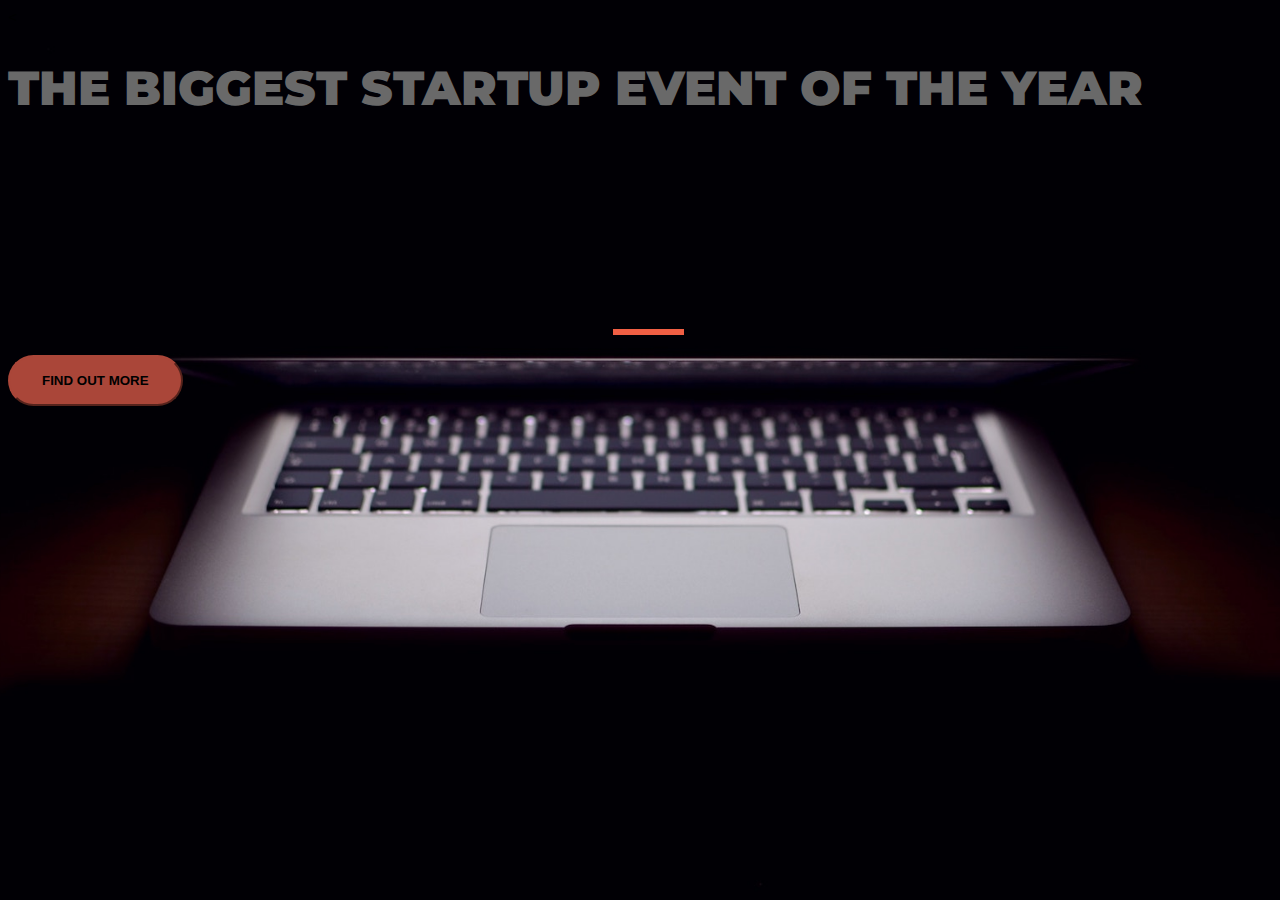
<file: index.html>
<!DOCTYPE html>
<html>

  <head>

    <title>Startup</title>
    <meta charset="utf-8">
    <meta name="viewport" content="width=device-width, initial-scale=1">

    <!-- Google Fonts -->
    <link href="https://fonts.googleapis.com/css?family=Montserrat" rel="stylesheet">

    <!-- Bootstrap CSS from a CDN. This way you don't have to include the bootstrap file yourself -->
    <<!-- link rel="stylesheet" href=" https://cdn.jsdelivr.net/npm/bootstrap@5.2.1/dist/css/bootstrap.min.css" integrity="sha384-ggOyR0iXCbMQv3Xipma34MD+dH/1fQ784/j6cY/iJTQUOhcWr7x9JvoRxT2MZw1T" crossorigin="anonymous"> -->
    <link href="https://cdn.jsdelivr.net/npm/bootstrap@5.2.1/dist/css/bootstrap.min.css" rel="stylesheet" integrity="sha384-iYQeCzEYFbKjA/T2uDLTpkwGzCiq6soy8tYaI1GyVh/UjpbCx/TYkiZhlZB6+fzT" crossorigin="anonymous">

  </head>
    <!-- Your own stylesheet -->
    <link rel="stylesheet" type="text/css" href="style.css">

  </head>

  <body>
    <div class="container d-flex align-items-center h-100">
      <div class="row">
        <header class="text-center col-12">
          <h1><strong>The biggest startup event of the year</strong></h1>
        </header>
        <div class="buffer col-12"></div>
        <section class="text-center col-12">
          <hr>
          <a href="https://mailchi.mp/50ded02aee51/startup">
            <button class="btn btn-primary btn-xl">FIND OUT MORE</button>
          </a>
        </section>
      </div>
  
    </div>
  </body>
</html>
</file>
<file: style.css>
body,
html { 
  width: 100%;
  height: 100%;
  font-family: "Montserrat", sans-serif;
  background: url(header.jpg) no-repeat center center fixed; 
  -webkit-background-size: cover;
  -moz-background-size: cover;
  -o-background-size: cover;
  background-size: cover;
}

h1 {
  font-size: 3rem;
  color: dimgrey;
  text-transform: uppercase;
}

.btn {
  font-weight: 700;
  border-radius:  300px;
  text-transform: uppercase;
}

.btn-xl {
  padding: 1rem 2rem;
}

.btn-primary {
  background-color: #AA4639;
  border-color: #AA4639;
}

.btn-primary:hover {
  background-color: #AA4639;
  border-color: #AA4639;
  border-width:  4px;
}


hr {
    margin: 20px auto;
    color: #F05F44;
    border: 3px solid #F05F44;
    max-width: 65px;
    opacity: 1;  
}

.buffer {
  height:  10rem;
}
</file>
